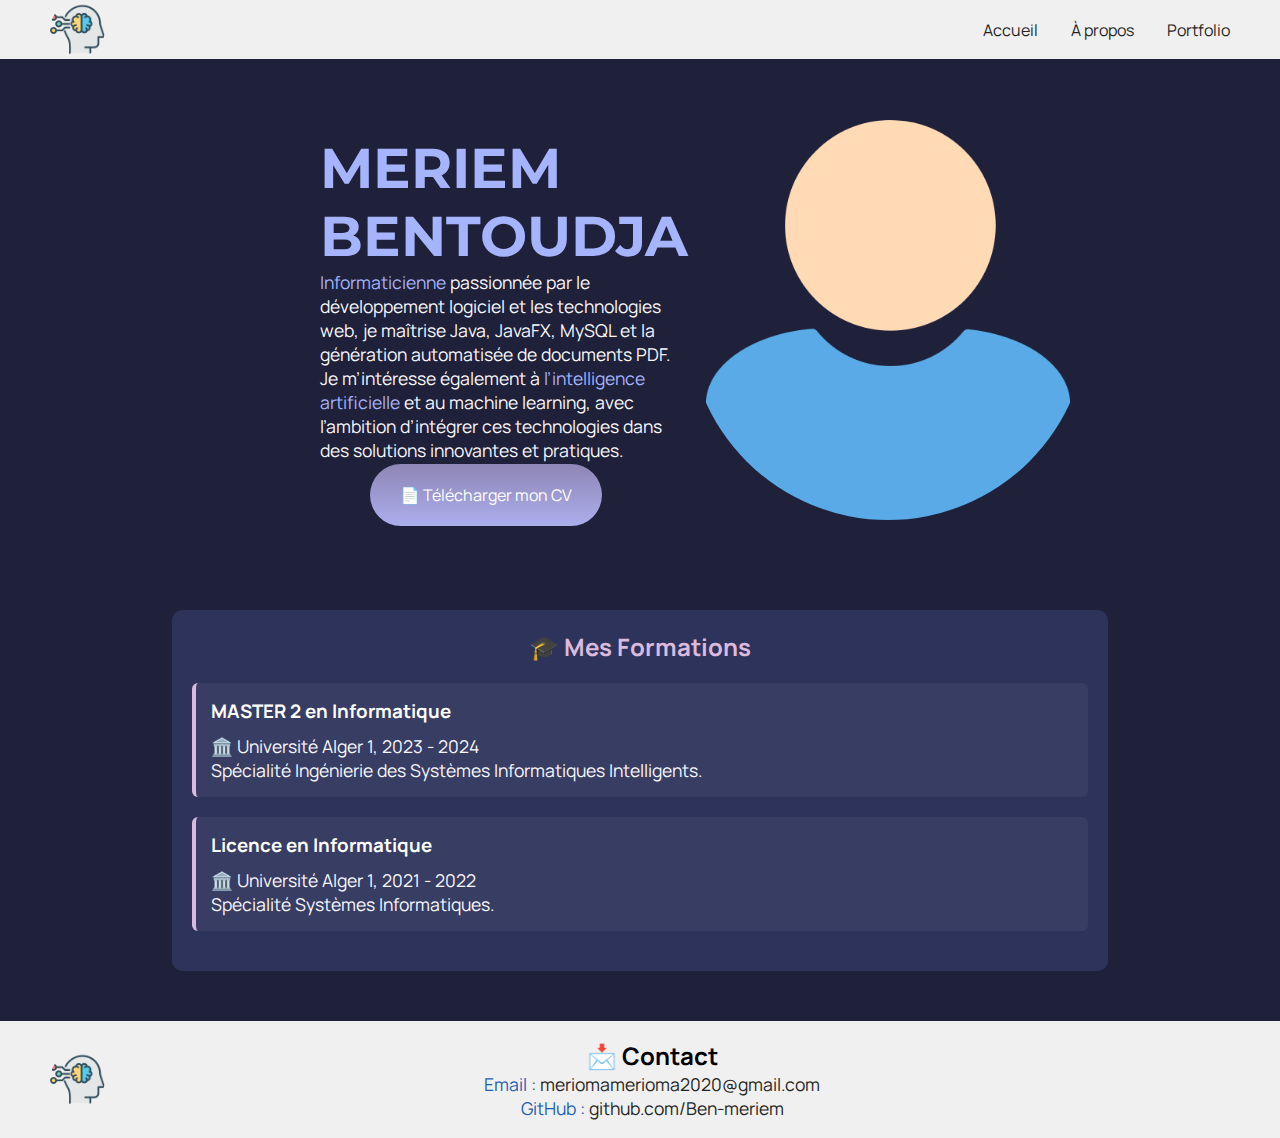
<file: index.html>
<!DOCTYPE html>
<html lang="fr">

<head>
    <meta charset="utf-8" >
    <title>Accueil - Meriem Bentoudja Informaticienne</title>
    <link href="style.css" rel="stylesheet" >
    <link rel="preconnect" href="https://fonts.googleapis.com">
    <link rel="preconnect" href="https://fonts.gstatic.com" crossorigin>
    <link href="https://fonts.googleapis.com/css2?family=Manrope&family=Montserrat&display=swap" rel="stylesheet">
</head>

<body>
    <header>
        <nav>
            <img src="images/ai.png" alt="Meriem Bentoudja" class="icon" >
            <div>
                <a href="index.html">Accueil</a>
                <a href="a-propos.html">À propos</a>
                <a href="portfolio.html">Portfolio</a>
            </div>
        </nav>
    </header>
    <main class="main">
        <section class="accueil-introduction">
            <div>
                <h1>MERIEM BENTOUDJA</h1>
                <p>
                    <em>Informaticienne</em> passionnée par le développement logiciel et les technologies web, je maîtrise Java, JavaFX, MySQL et la génération automatisée de documents PDF.
                     Je m’intéresse également à <em>l’intelligence artificielle</em> et au machine learning, avec l’ambition d’intégrer ces technologies dans des solutions innovantes et pratiques.

                </p>
                <br>
                 <a href="CV_BENTOUDJA_Meriem.pdf" class="cta" target="_blank">📄 Télécharger mon CV</a>
            </div>
            <img src="images/im.png" alt="ma photo" class="maphoto">
        </section>
        
        <section id="formations" class="formations">

          <h2>🎓 Mes Formations</h2>
          <div class="formation-item">
           <h3>MASTER 2 en Informatique</h3>
           <p>🏛️ Université Alger 1, 2023 - 2024</p>
           <p>Spécialité Ingénierie des Systèmes Informatiques Intelligents. </p>
          </div>

          <div class="formation-item">
          <h3>Licence en Informatique</h3>
          <p>🏛️ Université Alger 1, 2021 - 2022</p>
          <p>Spécialité Systèmes Informatiques. </p>
         </div>
        </section>

        
    </main>
    <footer>
        <img src="images/ai.png" alt="Logo Robbie Lens" class="icon" >
        <div class="contact">
            <h2>📩 Contact</h2>
            <p>Email : <a href="mailto:meriomamerioma2020@gmail.com?subject=Contact%20Portfolio&body=Bonjour%20Meriem,">meriomamerioma2020@gmail.com</a></p>
            <p>GitHub : <a href="https://github.com/Ben-meriem" target="_blank">github.com/Ben-meriem</a></p>
            <!--<p>LinkedIn : <a href="https://linkedin.com/in/tonprofil" target="_blank">linkedin.com/in/tonprofil</a></p>-->
        </div>
    </footer>
</body>

</html>
</file>
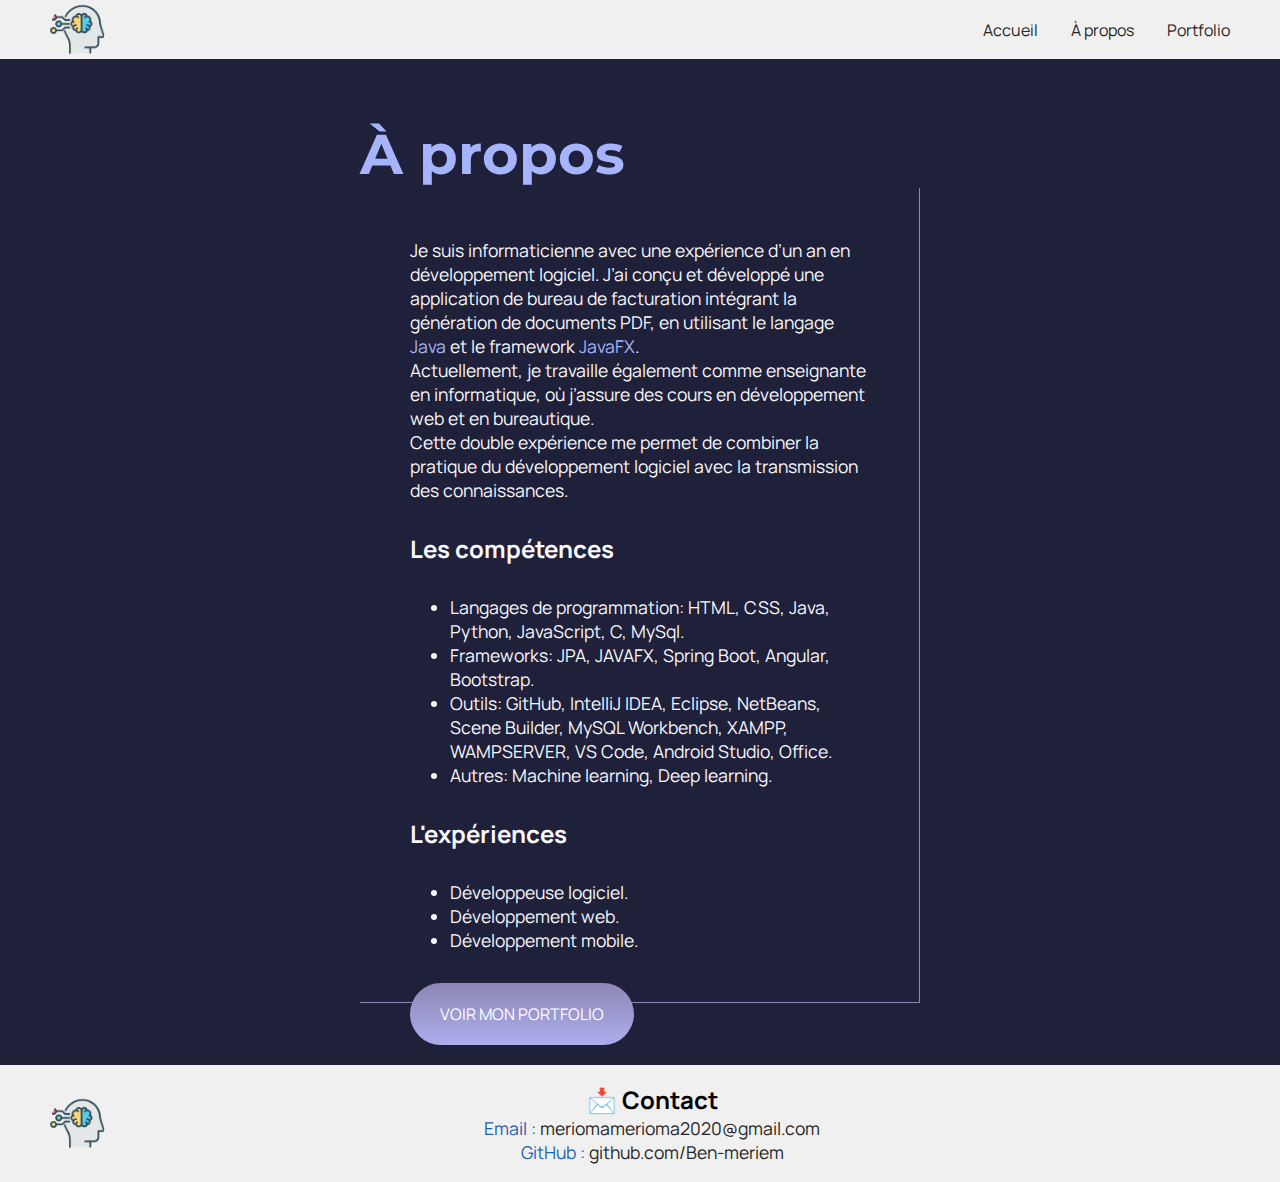
<file: a-propos.html>
<!DOCTYPE html>
<html lang="fr">

<head>
    <meta charset="utf-8" >
    <title>À propos - Meriem Bentoudja Informaticienne</title>
    <link href="style.css" rel="stylesheet" >
    <link rel="preconnect" href="https://fonts.googleapis.com">
    <link rel="preconnect" href="https://fonts.gstatic.com" crossorigin>
    <link href="https://fonts.googleapis.com/css2?family=Manrope&family=Montserrat&display=swap" rel="stylesheet">
</head>

<body>
    <header>
        <nav>
            <img src="images/ai.png" alt="Logo Robbie Lens" class="icon" >
            <div>
                <a href="index.html">Accueil</a>
                <a href="a-propos.html">À propos</a>
                <a href="portfolio.html">Portfolio</a>
            </div>
        </nav>
    </header>
    <main class="a-propos-main">
        <section>
            
            <h1>À propos</h1>
            <div class="carre-contenu">
                <p>
                    Je suis informaticienne avec une expérience d’un an en développement logiciel.
                    J’ai conçu et développé une application de bureau de facturation intégrant la génération de documents PDF,
                     en utilisant le langage <em>Java</em> et le framework <em>JavaFX</em>.
                </p>
                <p>
                    Actuellement, je travaille également comme enseignante en informatique, où j’assure des cours en développement web et en bureautique. 
                    <br>Cette double expérience me permet de combiner la pratique du développement logiciel avec la transmission des connaissances.
                </p>

                <h2>Les compétences</h2>
                <ul>
                    <li>Langages de programmation: HTML, CSS, Java, Python, JavaScript, C, MySql.</li>
                    <li>Frameworks: JPA, JAVAFX, Spring Boot, Angular, Bootstrap.</li>
                    <li>Outils: GitHub, IntelliJ IDEA, Eclipse, NetBeans, Scene Builder, MySQL Workbench, XAMPP, WAMPSERVER, VS Code, Android Studio, Office. </li>
                    <li>Autres: Machine learning, Deep learning.</li>
                </ul>

                <h2>L'expériences</h2>
                <ul>
                    <li>Développeuse logiciel.</li>
                    <li>Développement web.</li>
                    <li>Développement mobile.</li>
                </ul>

            </div>
            <div>
                <a href="portfolio.html" class="cta">VOIR MON PORTFOLIO</a>
            </div>
        </section>
    </main>
    <footer>
        <img src="images/ai.png" alt="Logo Robbie Lens" class="icon" >
        <div class="contact">
            <h2>📩 Contact</h2>
            <p>Email : <a href="mailto:meriomamerioma2020@gmail.com?subject=Contact%20Portfolio&body=Bonjour%20Meriem,">meriomamerioma2020@gmail.com</a></p>
            <p>GitHub : <a href="https://github.com/Ben-meriem" target="_blank">github.com/Ben-meriem</a></p>
            <!--<p>LinkedIn : <a href="https://linkedin.com/in/tonprofil" target="_blank">linkedin.com/in/tonprofil</a></p>-->
        </div>
    </footer>
</body>

</html>
</file>
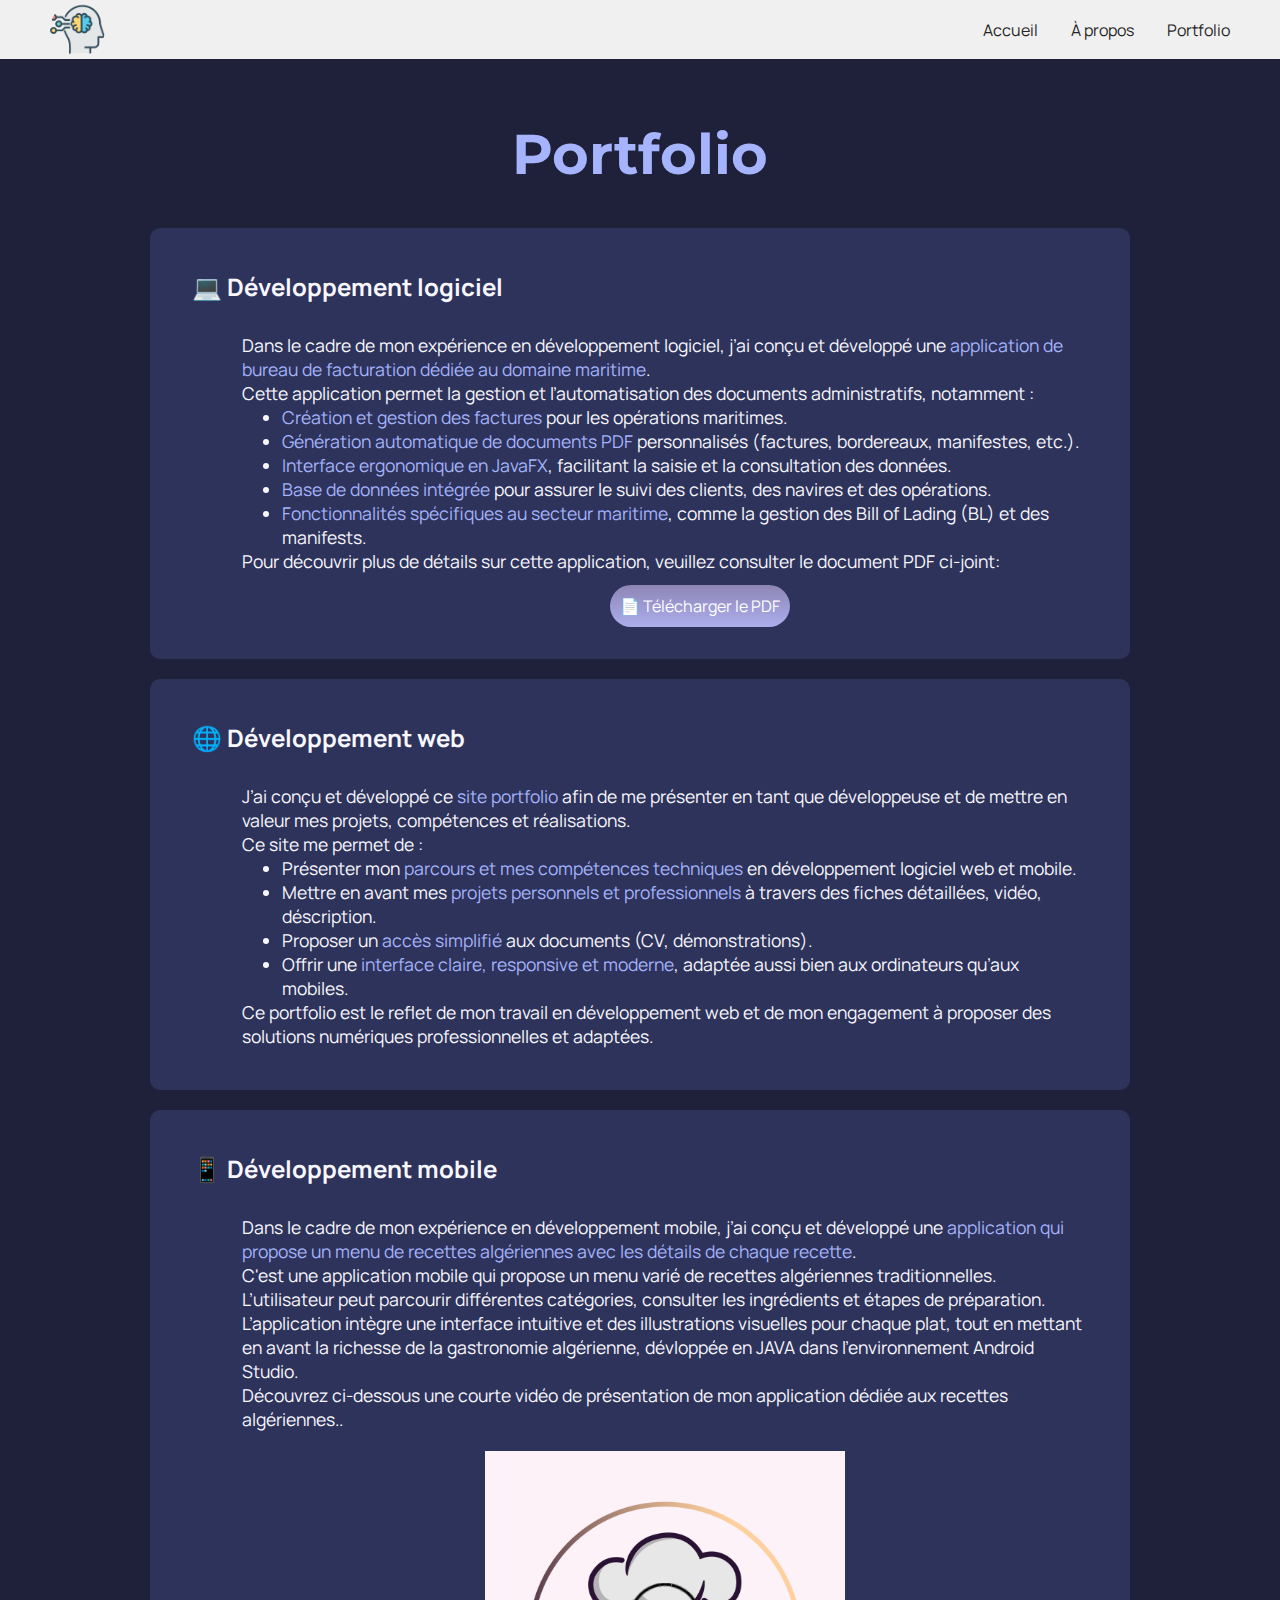
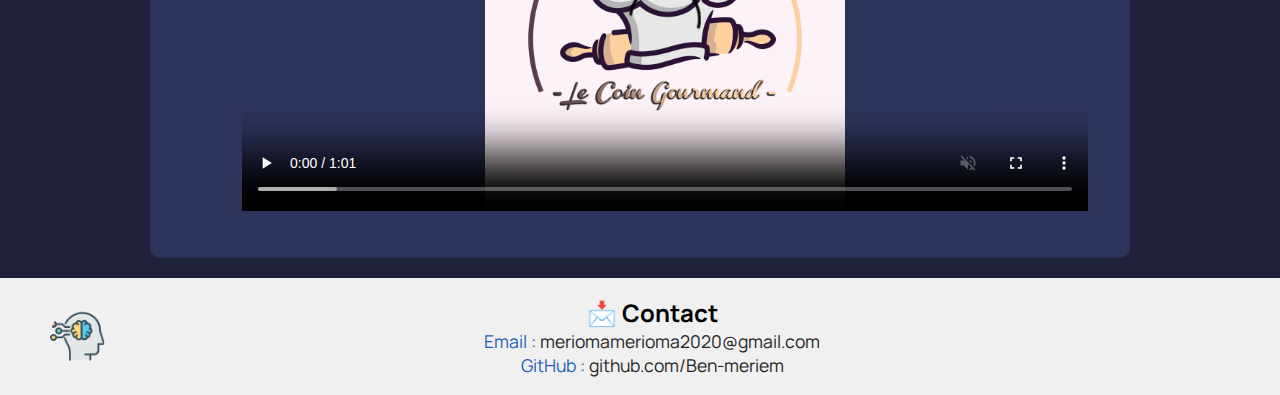
<file: portfolio.html>
<!DOCTYPE html>
<html lang="fr">

<head>
    <meta charset="utf-8" >
    <title>Portfolio - Meriem Bentoudja Informaticienne</title>
    <link href="style.css" rel="stylesheet" >
    <link rel="preconnect" href="https://fonts.googleapis.com">
    <link rel="preconnect" href="https://fonts.gstatic.com" crossorigin>
    <link href="https://fonts.googleapis.com/css2?family=Manrope&family=Montserrat&display=swap" rel="stylesheet">
</head>

<body>
    <header>
        <nav>
            <img src="images/ai.png" alt="Meriem Bentoudja" class="icon" >
            <div>
                <a href="index.html">Accueil</a>
                <a href="a-propos.html">À propos</a>
                <a href="portfolio.html">Portfolio</a>
            </div>
        </nav>
    </header>


    <main class="continaire">
        <section>
            <h1>Portfolio</h1>
        </section>

        

        <section class="devclass">

            <h2>💻 Développement logiciel</h2>

            <div>
            
            <p>Dans le cadre de mon expérience en développement logiciel, j’ai conçu et développé une <em>application de bureau de facturation dédiée au domaine maritime</em>.</p>
            <p>Cette application permet la gestion et l’automatisation des documents administratifs, notamment :</p>

            <ul>
                <li><em>Création et gestion des factures</em> pour les opérations maritimes.</li>
                <li><em>Génération automatique de documents PDF</em> personnalisés (factures, bordereaux, manifestes, etc.).</li>
                <li><em>Interface ergonomique en JavaFX</em>, facilitant la saisie et la consultation des données.</li>
                <li><em>Base de données intégrée</em> pour assurer le suivi des clients, des navires et des opérations.</li>
                <li><em>Fonctionnalités spécifiques au secteur maritime</em>, comme la gestion des Bill of Lading (BL) et des manifests.</li>
            </ul>

            <p>Pour découvrir plus de détails sur cette application, veuillez consulter le document PDF ci-joint: </p>
            
            <br>

            <div class="divbtn">
                <a href="Application_de_facturation_maritime.pdf"  target="_blank" class="btndev">📄 Télécharger le PDF</a>
            </div>

            </div>
        </section>

        <section class="webclass">

            <h2>🌐 Développement web</h2>
            
            <div>
            
            <p>J’ai conçu et développé ce <em>site portfolio</em> afin de me présenter en tant que développeuse et de mettre en valeur mes projets, compétences et réalisations.</p>
            <p>Ce site me permet de :</p>

            <ul>
                <li>Présenter mon <em>parcours et mes compétences techniques</em> en développement logiciel web et mobile.</li>
                <li>Mettre en avant mes <em>projets personnels et professionnels</em> à travers des fiches détaillées, vidéo, déscription. </li>
                <li>Proposer un <em>accès simplifié</em> aux documents (CV, démonstrations).</li>
                <li>Offrir une <em>interface claire, responsive et moderne</em>, adaptée aussi bien aux ordinateurs qu’aux mobiles.</li>
            </ul>

            <p>Ce portfolio est le reflet de mon travail en développement web et de mon engagement à proposer des solutions numériques professionnelles et adaptées.</p>
            

            </div>

        </section>

        <section class="mobileclass">

           <h2>📱 Développement mobile</h2>
           <div>
            
            <p>Dans le cadre de mon expérience en développement mobile, j’ai conçu et développé une <em> application qui propose un menu de recettes algériennes avec les détails de chaque recette</em>.</p>
            <p>C'est une application mobile qui propose un menu varié de recettes algériennes traditionnelles. L’utilisateur peut parcourir différentes catégories, consulter les ingrédients et étapes de préparation. L’application intègre une interface intuitive et des illustrations visuelles pour chaque plat,
                 tout en mettant en avant la richesse de la gastronomie algérienne, dévloppée en JAVA dans l'environnement Android Studio.</p>

            <p>Découvrez ci-dessous une courte vidéo de présentation de mon application dédiée aux recettes algériennes..</p>     

            <video width="100%" height="360" controls loop muted poster="images/gourmand.jpg">
               <source src="videos/Gourmand_App.mp4" type="video/mp4">
               
                Votre navigateur ne supporte pas la vidéo.
            </video>


            

        

            </div>


        </section>

        
    </main>


    <footer>
        <img src="images/ai.png" alt="Logo Robbie Lens" class="icon" >
        <div class="contact">
            <h2>📩 Contact</h2>
            <p>Email : <a href="mailto:meriomamerioma2020@gmail.com?subject=Contact%20Portfolio&body=Bonjour%20Meriem,">meriomamerioma2020@gmail.com</a></p>
            <p>GitHub : <a href="https://github.com/Ben-meriem" target="_blank">github.com/Ben-meriem</a></p>
           <!-- <p>LinkedIn : <a href="https://linkedin.com/in/tonprofil" target="_blank">linkedin.com/in/tonprofil</a></p>-->
        </div>
    </footer>
</body>

</html>
</file>
<file: style.css>
* {
  margin: 0;
}

body {
  font-family: 'Manrope', sans-serif;
  font-size: 1em;
  background-color: #1f2039;
  display: flex;
  flex-direction: column;

padding-top: 80px;
  
}
html, body {
  height: 100%;
}
main {
  flex: 1; /* prend tout l’espace disponible / si on fait pas cette proprété :Si le contenu est petit (par ex. un simple paragraphe sur mobile), le footer remonte juste après ce contenu. */
}

a {
  color: #242424;
  text-decoration: none;
}

em {
  color: #a5b4fc;
  font-style: normal;
}

h1 {
  font-size: 3.5em;
  color: #a5b4fc;
  font-family: 'Montserrat', sans-serif;
}

h2 {
  color: #f9f8ff;
}

p,
li {
  font-size: 1.1em;
  color: #f9f8ff;
 
}

header,
footer {
  background-color:#F0F0F0;
  padding: 2px 50px;
}
 
/* pour fixed l'entete au debut de la page*/
header{
  position: fixed;
  top: 0;
  left: 0;
  right: 0;
  z-index: 1000; /* pour rester au-dessus du contenu */
}

.cta {
  background: linear-gradient(#8e86b5, #acaeed);
  color: white;
  border-radius: 50px;
  padding: 20px 30px;
  
}

a:hover {
  text-decoration: underline;
}

.cta:hover {
  background: linear-gradient(#696484, #8788ba);
  text-decoration: none;
}

a[class="cta"]{
  margin-top: 20px;
}

.lien-icone {
  margin-left: 30px;
}

.lien-icone:hover {
  opacity: 0.5;
}

.carre-contenu {
  border-right: 1px solid #8e86b5;
  border-bottom: 1px solid #8e86b5;
  padding: 50px;
}

.carre-contenu h2 {
  margin-top: 30px;
}

.carre-contenu ul {
  margin-top: 30px;
}

section {
  padding: 40px;
}

.a-propos-main {
  width: 50%;
  margin: auto;
}

nav {
  display: flex;
  flex-direction: row;
  align-items: center;
  justify-content: space-between;
}

nav a {
  margin-left: 30px;
}

.accueil-photos {
  background-color: white;
  padding: 80px;
}

.accueil-photos h2 {
  color: #242424;
  text-align: center;
  margin-bottom: 80px;
}

.accueil-photos div {
  display: flex;
  flex-direction: row;
  gap: 15px;
  justify-content: center;
  margin-bottom: 15px;
}

.accueil-introduction {

  display: flex;
  flex-direction: row;
  width: 50%;
  align-items: center;
  margin: auto;
}

a[class="cta"]{
  margin: 50px;
}

.portfolio-section-photos {
  background-color: white;
}

.portfolio-section-photos h2 {
  color: #242424;
  margin-top: 80px;
  margin-bottom: 80px;
}

.grid-paysages img,
.grid-portraits img {
  padding-top: 30px;
  width: 100%;
  height: 100%;
  /* Même si vous ne connaissez pas cette propriété, vous en aurez besoin pour permettre aux images de respecter les dimensions de la grid CSS */
  object-fit: cover;
}

.grid-paysages{
  display: grid;
  grid-template-columns: 1fr  1fr   1fr ;
  grid-template-rows:  300px  300px  300px;

  
  gap: 15px
}

.grid-portraits{
  display: grid;
  grid-template-columns: 1fr 1fr 1fr;
  grid-template-rows: 300px 300px;
  gap: 15px
}

.grid-paysages img,
.grid-portraits img {
  width: 100%;
  height:100%;
  object-fit: cover;
}

.icon {
  width: 55px;
  height: 55px;
  object-fit: cover;
  border-radius: 50%;
}

.maphoto{
  width: 400px;
  height: 400px;
  object-fit: cover;
  border-radius: 50%;
}

.contact{
   text-align: center;
    padding: 1rem;
    width: 90%;
}

.contact h2{color: black;}
.contact p{color: rgb(29, 97, 181);}

footer{
  display: flex;
  justify-content: flex-start;
  align-items: center;
}

.devclass h2, .webclass h2, .mobileclass h2{
  padding-bottom: 30px;
}

.devclass div, .webclass div, .mobileclass div{

padding-left: 50px;
}

.btndev{
  color: white;
  background: linear-gradient(#8e86b5, #acaeed);
  border-radius: 50px;
 padding: 10px;
 margin-left: 40%;
 
}

video{
 margin-top: 20px;
}
.main{
   flex: 1;
}

.continaire{
  display: flex;
  flex-direction: column;
  justify-content: center;
  align-items: center;
}


.divbtn a{
  text-align: center;
}


.devclass,
.mobileclass,
.webclass {
  width: 70%;
  background-color: #2E335B;
  margin-bottom: 20px;
  border-radius: 10px;
  transition: all 0.3s ease;
  border: 2px solid transparent;
}

.devclass:hover,
.mobileclass:hover,
.webclass:hover {
   background-color: #3C3F73; /* éclaircissement *//* rose pastel élégant */
   transform: scale(1.02); /* léger zoom */
}

.formations {
  width: 70%;
  margin: 50px auto;
  padding: 20px;
  background-color: #2E335B;
  border-radius: 10px;
  color: white;
}

.formations h2 {
  text-align: center;
  margin-bottom: 20px;
  color: #DBBADD; /* couleur accentuée */
}

.formation-item {
  margin-bottom: 20px;
  padding: 15px;
  border-left: 4px solid #DBBADD;
  background: rgba(255, 255, 255, 0.05);
  border-radius: 6px;
}
.formation-item h3{
  padding-bottom: 10px;
}
</file>
